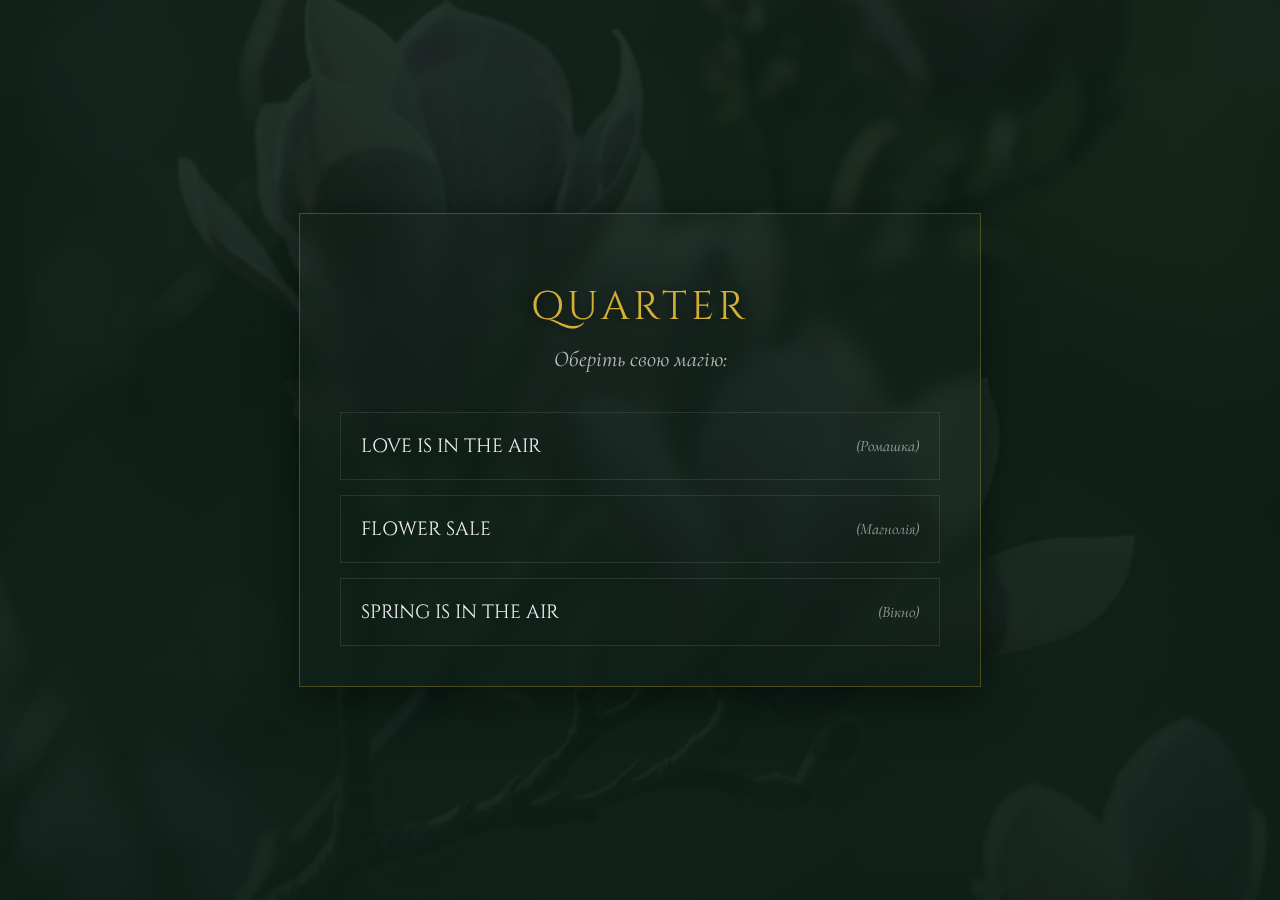
<file: index.html>
<!DOCTYPE html>
<html lang="uk">

<head>
    <meta charset="UTF-8">
    <meta name="viewport" content="width=device-width, initial-scale=1.0">
    <title>Quarter Flower Lab</title>
    <link rel="preconnect" href="https://fonts.googleapis.com">
    <link rel="preconnect" href="https://fonts.gstatic.com" crossorigin>
    <link
        href="https://fonts.googleapis.com/css2?family=Cinzel:wght@400;700&family=Cormorant+Garamond:wght@400;600&display=swap"
        rel="stylesheet">
    <style>
        :root {
            --bg-color: #0b1e16;
            --gold: #d4af37;
            --text: #f0f0f0;
        }

        body {
            margin: 0;
            padding: 0;
            font-family: 'Cinzel', serif;
            background-color: var(--bg-color);
            color: var(--text);
            display: flex;
            justify-content: center;
            align-items: center;
            min-height: 100vh;
            background: linear-gradient(rgba(11, 30, 22, 0.9), rgba(11, 30, 22, 0.95)), url('magnolia_bg.jpg') no-repeat center center fixed;
            background-size: cover;
        }

        .container {
            width: 90%;
            max-width: 600px;
            text-align: center;
            padding: 40px;
            border: 1px solid rgba(212, 175, 55, 0.3);
            backdrop-filter: blur(10px);
            box-shadow: 0 10px 40px rgba(0, 0, 0, 0.5);
        }

        h1 {
            font-size: 2.5rem;
            color: var(--gold);
            margin-bottom: 10px;
            letter-spacing: 4px;
            font-weight: 400;
            text-transform: uppercase;
            text-shadow: 0 2px 10px rgba(0, 0, 0, 0.5);
        }

        .subtitle {
            font-family: 'Cormorant Garamond', serif;
            font-size: 1.4rem;
            color: rgba(255, 255, 255, 0.7);
            margin-bottom: 40px;
            font-style: italic;
        }

        .menu-list {
            display: flex;
            flex-direction: column;
            gap: 15px;
        }

        .menu-item {
            position: relative;
            display: block;
            text-decoration: none;
            color: var(--text);
            padding: 20px;
            border: 1px solid rgba(255, 255, 255, 0.1);
            transition: all 0.4s cubic-bezier(0.25, 0.8, 0.25, 1);
            overflow: hidden;
        }

        .menu-item::before {
            content: '';
            position: absolute;
            top: 0;
            left: 0;
            width: 0%;
            height: 100%;
            background: rgba(212, 175, 55, 0.1);
            transition: width 0.4s ease;
            z-index: 0;
        }

        .menu-item:hover::before {
            width: 100%;
        }

        .menu-item:hover {
            border-color: var(--gold);
            transform: translateY(-2px);
            box-shadow: 0 5px 15px rgba(0, 0, 0, 0.3);
            letter-spacing: 2px;
        }

        .item-text {
            position: relative;
            z-index: 1;
            font-size: 1.2rem;
            text-transform: uppercase;
            display: flex;
            justify-content: space-between;
            align-items: center;
        }

        .item-text span:last-child {
            font-size: 1rem;
            opacity: 0.6;
            font-family: 'Cormorant Garamond', serif;
            text-transform: none;
            font-style: italic;
        }
    </style>
</head>

<body>

    <div class="container">
        <h1>Quarter</h1>
        <div class="subtitle">Оберіть свою магію:</div>

        <div class="menu-list">

            <a href="daisy.html" class="menu-item">
                <div class="item-text">
                    <span>Love is in the air</span>
                    <span>(Ромашка)</span>
                </div>
            </a>
            <a href="magnolia.html" class="menu-item">
                <div class="item-text">
                    <span>Flower sale</span>
                    <span>(Магнолія)</span>
                </div>
            </a>
            <a href="window.html" class="menu-item">
                <div class="item-text">
                    <span>Spring is in the air</span>
                    <span>(Вікно)</span>
                </div>
            </a>
        </div>
    </div>

</body>

</html>
</file>
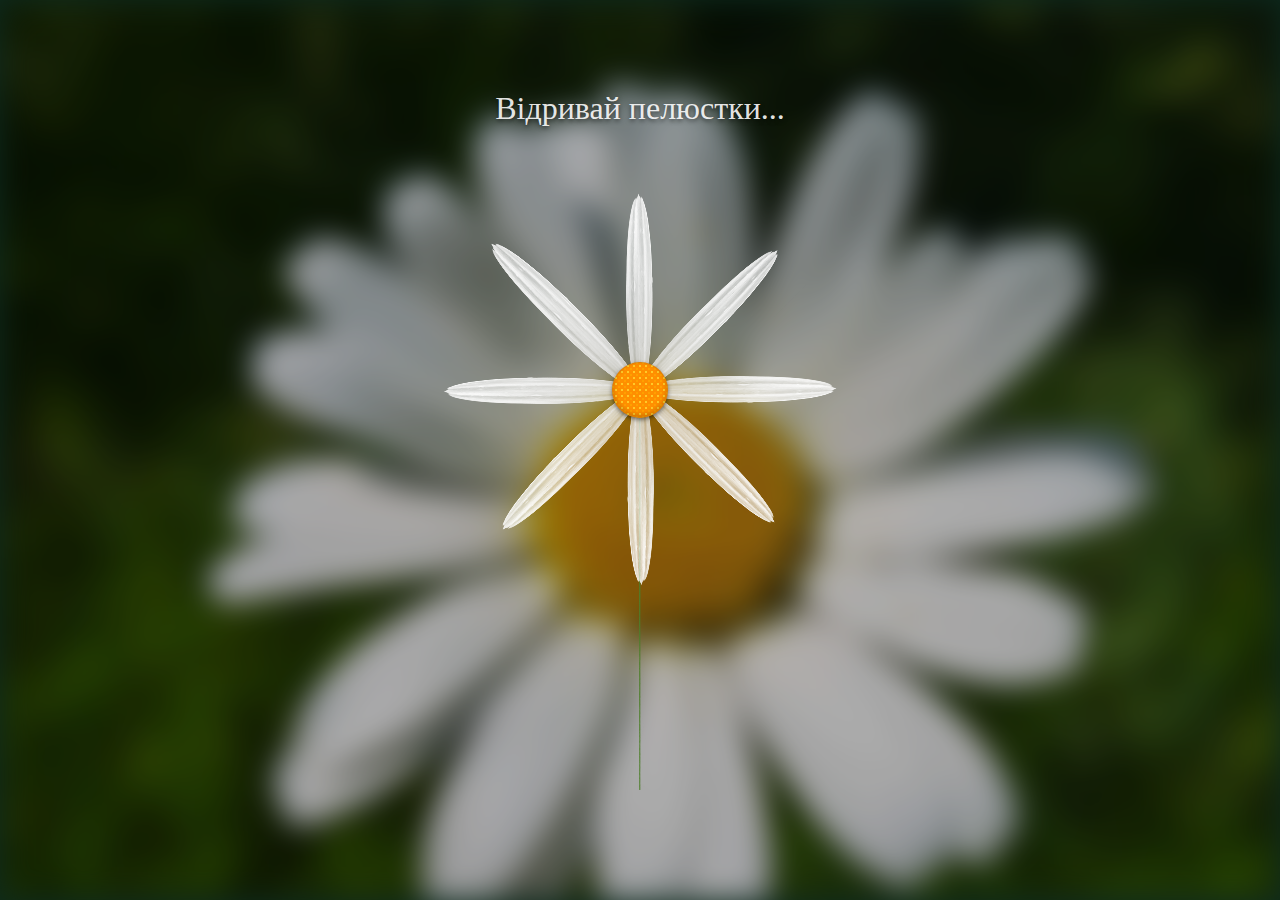
<file: daisy.html>
<!DOCTYPE html>
<html lang="uk">

<head>
    <meta charset="UTF-8">
    <meta name="viewport" content="width=device-width, initial-scale=1.0">
    <title>Ромашка</title>
    <link rel="stylesheet" href="styles.css">
    <style>
        body {
            margin: 0;
            padding: 0;
            overflow: hidden;
            font-family: 'Cinzel', serif;
            display: flex;
            align-items: center;
            justify-content: center;
            height: 100vh;
        }

        .ambient-bg {
            position: absolute;
            top: 0;
            left: 0;
            width: 100%;
            height: 100%;
            background: url('daisy_ref_bg.jpg') no-repeat center center;
            background-size: cover;
            filter: blur(15px) brightness(0.8);
            z-index: 0;
        }

        .flower-container {
            position: relative;
            width: 400px;
            height: 600px;
            cursor: pointer;
            z-index: 10;
        }

        @media (max-width: 600px) {
            .flower-container {
                transform: scale(0.65);
                transform-origin: center center;
            }
        }

        /* Reverting Mask Logic to previous stable version */
        .masked-element {
            position: absolute;
            -webkit-mask-repeat: no-repeat;
            -webkit-mask-position: center bottom;
            mask-repeat: no-repeat;
            mask-position: center bottom;
            -webkit-mask-mode: luminance;
            mask-mode: luminance;
        }

        /* STEM */
        .flower-stem {
            top: 40%;
            left: 50%;
            width: 14px;
            height: 400px;
            transform: translateX(-50%);
            z-index: 5;
            background: linear-gradient(90deg, #689f38, #558b2f, #33691e);
            -webkit-mask-image: url('daisy_stem.png');
            -webkit-mask-size: 100% 100%;
            -webkit-mask-position: top center;
            filter: brightness(0.9);
        }

        /* CENTER: Keeping the fixed round/large version */
        .flower-center {
            position: absolute;
            top: 40%;
            left: 50%;
            transform: translate(-50%, -50%);
            width: 54px;
            height: 54px;
            z-index: 30;

            background-color: #ff8f00;
            background-image:
                radial-gradient(circle, #ffca28 25%, transparent 30%),
                radial-gradient(circle, #ffa000 25%, transparent 30%);
            background-size: 6px 6px;
            background-position: 0 0, 3px 3px;

            border-radius: 50%;
            box-shadow:
                inset 0 -2px 5px rgba(0, 0, 0, 0.2),
                0 2px 4px rgba(0, 0, 0, 0.5);
            border: 1px solid rgba(0, 0, 0, 0.1);
        }

        /* PETAL: Reverted to previous shape logic */
        .petal {
            top: 40%;
            left: 50%;
            width: 90px;
            height: 220px;

            margin-left: -45px;
            margin-top: -220px;
            transform-origin: bottom center;
            z-index: 10;

            /* Volumetric petal effect using gradients */
            background: linear-gradient(to bottom, #ffffff 0%, #f2f2f2 60%, #e0e0e0 100%);
            background-image:
                radial-gradient(circle at 50% 20%, rgba(255, 255, 255, 1) 0%, rgba(255, 255, 255, 0) 60%),
                repeating-linear-gradient(90deg, transparent 0%, rgba(0, 0, 0, 0.02) 20%, transparent 40%, transparent 100%),
                linear-gradient(to bottom, #ffffff 10%, #f0f0f0 80%, #d9d9d9 100%);

            -webkit-mask-image: url('daisy_petal.png');
            -webkit-mask-size: 100% 100%;
            /* Position handled by .masked-element class */

            filter: drop-shadow(0 4px 6px rgba(0, 0, 0, 0.3));
            transition: transform 0.1s;
        }

        .petal:hover {
            filter: brightness(2.5) drop-shadow(0 0 5px white);
        }

        .petal:active {
            transform: scale(0.95);
        }

        /* Flying Animation */
        .flying-petal {
            position: fixed;
            pointer-events: none;
            z-index: 100;
            width: 60px;
            height: 200px;
            margin-left: -30px;
            margin-top: -200px;
            transform-origin: bottom center;

            background: #ffffff;
            -webkit-mask-image: url('daisy_petal.png');
            -webkit-mask-size: 100% 100%;
            -webkit-mask-mode: luminance;

            filter: drop-shadow(5px 10px 10px rgba(0, 0, 0, 0.2));
        }

        /* Updated Promo Card Style */
        .promo-card {
            background: rgba(255, 255, 255, 0.1);
            backdrop-filter: blur(15px);
            -webkit-backdrop-filter: blur(15px);
            padding: 40px 60px;
            border: 1px solid rgba(255, 255, 255, 0.3);
            border-radius: 4px;
            box-shadow: 0 10px 30px rgba(0, 0, 0, 0.3);
            transform: scale(0.9);
            transition: transform 0.5s ease;
        }

        /* Lead Gen Form Styles */
        .lead-form input {
            background: rgba(255, 255, 255, 0.1);
            border: 1px solid rgba(255, 255, 255, 0.5);
            padding: 12px 20px;
            color: #fff;
            font-family: 'Cinzel', serif;
            font-size: 1rem;
            width: 70%;
            margin-bottom: 15px;
            text-align: center;
            outline: none;
            transition: 0.3s;
        }

        .lead-form input::placeholder {
            color: rgba(255, 255, 255, 0.7);
        }

        .lead-form input:focus {
            border-color: #fceea7;
            background: rgba(255, 255, 255, 0.2);
        }

        .hidden-offer {
            display: none;
            opacity: 0;
            transition: opacity 0.5s ease;
        }

        .hidden-offer.visible {
            display: block;
            opacity: 1;
        }

        #promo {
            position: absolute;
            top: 50%;
            left: 50%;
            transform: translate(-50%, -50%);
            text-align: center;
            width: auto;
            /* Auto width for card */
            max-width: 90%;
            opacity: 0;
            pointer-events: none;
            transition: opacity 1s ease;
            z-index: 40;
            color: white;
            display: flex;
            justify-content: center;
            align-items: center;
        }

        #promo.visible {
            opacity: 1;
            pointer-events: auto;
        }

        #promo.visible .promo-card {
            transform: scale(1);
        }

        #promo h1 {
            font-size: 2.5rem;
            margin: 0 0 15px 0;
            text-transform: uppercase;
            letter-spacing: 2px;
            font-weight: 400;
            text-shadow: 0 2px 10px rgba(0, 0, 0, 0.5);
            color: #fff;
        }

        #promo p {
            font-size: 1.2rem;
            margin-bottom: 25px;
            font-family: 'Cinzel', serif;
            letter-spacing: 1px;
            color: #fceea7;
            /* Gold/Cream tint */
        }

        .btn {
            background: rgba(255, 255, 255, 0.15);
            border: 1px solid #fff;
            color: #fff;
            padding: 12px 40px;
            font-size: 1rem;
            cursor: pointer;
            text-transform: uppercase;
            letter-spacing: 2px;
            transition: 0.3s;
            font-family: 'Cinzel', serif;
        }

        .btn:hover {
            background: #fff;
            color: #1a3c34;
        }
    </style>
</head>

<body>

    <div class="ambient-bg"></div>

    <div
        style="position: absolute; top: 10%; width: 100%; text-align: center; color: rgba(255,255,255,0.9); font-size: 2rem; pointer-events: none; z-index: 5; text-shadow: 0 2px 4px rgba(0,0,0,0.5);">
        Відривай пелюстки...
    </div>

    <div class="flower-container" id="flower">
        <div class="flower-stem masked-element"></div>
        <div class="flower-center"></div>
        <!-- Petals -->
    </div>

    <div id="promo">
        <div class="promo-card" id="promoCard">
            <h1>Love is in the air</h1>

            <!-- FORM -->
            <form class="lead-form" id="emailForm" onsubmit="handleForm(event)">
                <p style="margin-bottom: 20px; color: #fceea7;">
                    Заповніть форму, щоб отримати подарунок і першими дізнаватись про наші спеціальні пропозиції
                </p>
                <input type="hidden" name="source" value="Daisy">
                <input type="text" name="name" placeholder="Ваше Ім'я" required
                    style="display:block; margin: 0 auto 10px auto;">
                <input type="tel" name="contact" placeholder="Ваш номер телефону" required pattern="[0-9+]*"
                    inputmode="numeric" style="display:block; margin: 0 auto 15px auto;">

                <button class="btn" type="submit">Отримати код</button>
            </form>

            <!-- OFFER -->
            <div class="hidden-offer" id="offerResult">
                <p style="margin-bottom: 5px; color: #fceea7; opacity: 1; font-size: 1.8rem; line-height: 1.4;">Даруємо
                    безкоштовну доставку по місту <span style="white-space: nowrap;">13-14 лютого</span></p>
                <h2 style="margin: 20px 0 20px 0; color: #fff;">Ваш код: LOVE14</h2>
                <button class="btn"
                    onclick="window.location.href='https://t.me/quarter_flowers_cv?text=LOVE14%20-%20Free%20Delivery'">Написати
                    в Telegram</button>
            </div>
        </div>
    </div>

    <script>
        const flower = document.getElementById('flower');
        const promo = document.getElementById('promo');
        const center = document.querySelector('.flower-center');
        const stem = document.querySelector('.flower-stem');

        // Reverting count to 8
        let petalCount = 8;
        let petalsRemoved = 0;
        const petals = [];

        for (let i = 0; i < petalCount; i++) {
            const petal = document.createElement('div');
            petal.classList.add('petal');

            // Re-adding the class that handles mask positioning correctly
            petal.classList.add('masked-element');

            const angle = (360 / petalCount) * i;
            const scale = 0.9 + Math.random() * 0.15;

            petal.style.transform = `rotate(${angle}deg) scale(${scale})`;
            petal.dataset.angle = angle;

            flower.appendChild(petal);
            petals.push(petal);
        }

        document.body.addEventListener('click', (e) => {
            if (e.target.closest('#promo')) return;
            if (petalsRemoved >= petalCount) return;
            removePetal();
        });

        function removePetal() {
            const available = petals.filter(p => !p.dataset.removed);
            if (available.length === 0) return;

            const petal = available[Math.floor(Math.random() * available.length)];
            petal.dataset.removed = true;
            petal.style.opacity = '0';

            createFlying(petal);

            petalsRemoved++;
            if (petalsRemoved === petalCount) {
                setTimeout(() => {
                    center.style.transition = 'opacity 1s';
                    center.style.opacity = '0';
                    stem.style.transition = 'opacity 1s';
                    stem.style.opacity = '0';
                    promo.classList.add('visible');
                }, 600);
            }
        }

        function createFlying(origin) {
            const clone = document.createElement('div');
            clone.className = 'flying-petal masked-element';

            const rect = flower.getBoundingClientRect();
            const originY = rect.top + (rect.height * 0.4);
            const originX = rect.left + rect.width / 2;

            clone.style.left = originX + 'px';
            clone.style.top = originY + 'px';
            clone.style.transform = origin.style.transform;

            document.body.appendChild(clone);
            clone.getBoundingClientRect();

            const angle = parseFloat(origin.dataset.angle);
            const dist = 600;
            const rad = angle * Math.PI / 180;
            const dx = Math.sin(rad) * dist + (Math.random() - 0.5) * 150;
            const dy = -Math.cos(rad) * dist + (Math.random() - 0.5) * 150;

            clone.style.transition = 'transform 0.8s cubic-bezier(0.1, 0.7, 1.0, 0.1), opacity 0.5s 0.3s';
            clone.style.transform = `translate(${dx}px, ${dy}px) rotate(${angle + Math.random() * 120}deg) scale(0.6)`;
            clone.style.opacity = '0';

            setTimeout(() => clone.remove(), 800);
        }

        // --- FORM HANDLING ---
        // --- FORM HANDLING ---
        function handleForm(e) {
            e.preventDefault();
            const form = document.getElementById('emailForm');
            const result = document.getElementById('offerResult');
            const btn = form.querySelector('button');
            btn.innerHTML = "Відправка...";

            // Google Form Data
            const FORM_URL = 'https://docs.google.com/forms/d/e/1FAIpQLSfMqCoTyx61dxDnNlKg41ALTi1J6gRdn1R4FGUDplm0SHCtvQ/formResponse';
            const ID_NAME = 'entry.166527665';
            const ID_CONTACT = 'entry.2146130319';

            const nameVal = form.querySelector('input[name="name"]').value;
            const contactVal = form.querySelector('input[name="contact"]').value;
            const finalName = `${nameVal} (Love is in the air)`;

            const formData = new FormData();
            formData.append(ID_NAME, finalName);
            formData.append(ID_CONTACT, contactVal);

            fetch(FORM_URL, { method: 'POST', body: formData, mode: 'no-cors' })
                .then(() => {
                    form.style.display = 'none';
                    result.classList.add('visible');
                })
                .catch(() => {
                    form.style.display = 'none';
                    result.classList.add('visible');
                });
        }
    </script>
</body>

</html>
</file>
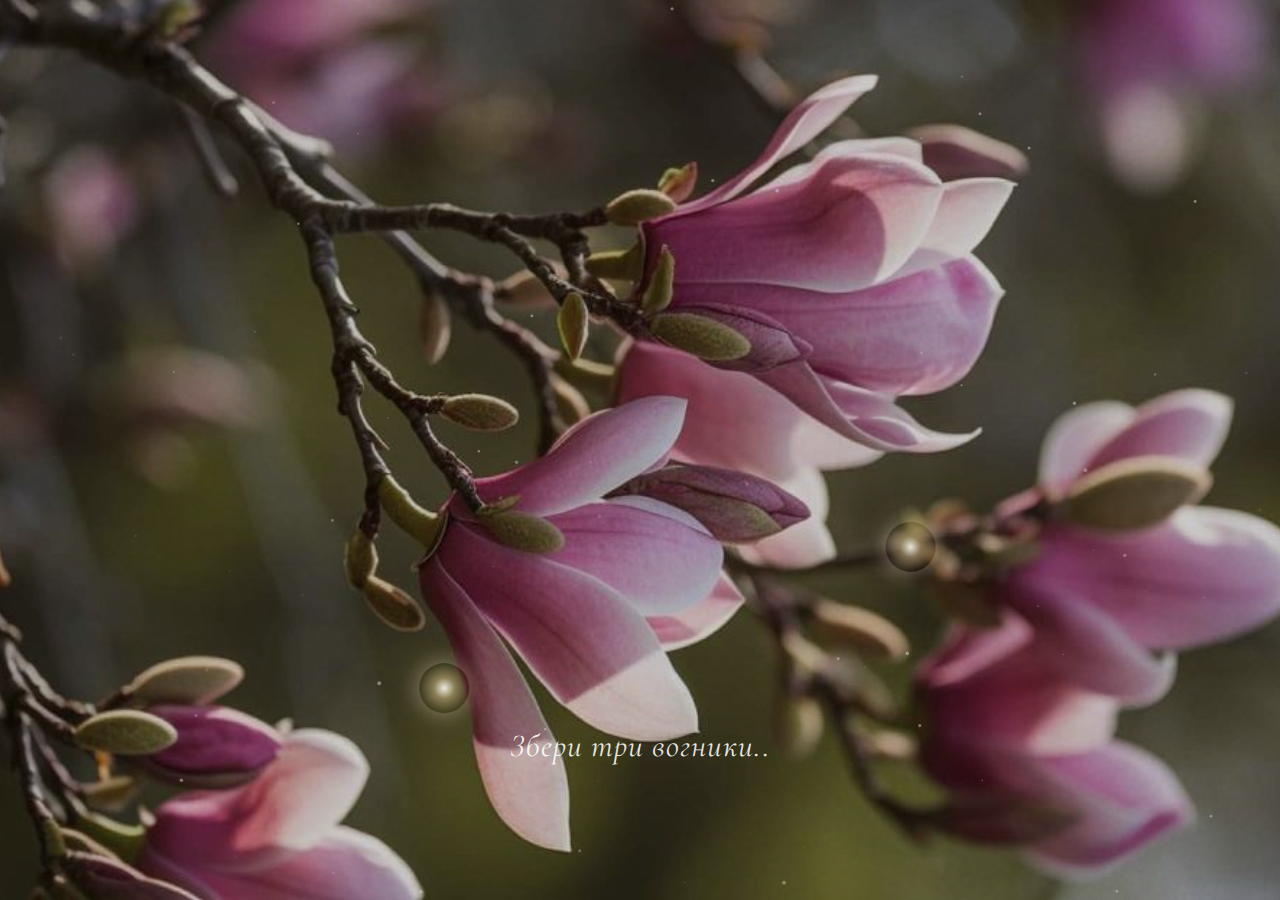
<file: magnolia.html>
<!DOCTYPE html>
<html lang="uk">

<head>
    <meta charset="UTF-8">
    <meta name="viewport" content="width=device-width, initial-scale=1.0, maximum-scale=1.0, user-scalable=no">
    <title>Магнолія - Cinematic Magic</title>
    <link rel="stylesheet" href="styles.css">
    <link rel="preconnect" href="https://fonts.googleapis.com">
    <link rel="preconnect" href="https://fonts.gstatic.com" crossorigin>
    <link
        href="https://fonts.googleapis.com/css2?family=Cinzel:wght@400;700&family=Cormorant+Garamond:wght@400;600&display=swap"
        rel="stylesheet">
    <style>
        body {
            margin: 0;
            padding: 0;
            overflow: hidden;
            display: flex;
            justify-content: center;
            align-items: center;
            height: 100vh;
            font-family: 'Cinzel', serif;
            background: #050505;
            touch-action: none;
        }

        .stage-area {
            position: relative;
            width: 100vw;
            height: 100vh;
            overflow: hidden;
        }

        /* Background with Parallax Hook */
        .bg-layer {
            position: absolute;
            top: 50%;
            left: 50%;
            width: 110vh;
            /* Larger for movement */
            height: 110vw;
            object-fit: cover;
            transform: translate(-50%, -50%) rotate(90deg) scale(1);
            z-index: 0;
            filter: brightness(0.8);
            filter: brightness(0.8);
            /* transition removed to prevent conflict with JS loop */
        }

        /* FILM GRAIN / NOISE OVERLAY - The "Luxe" Texture */
        .noise-overlay {
            position: absolute;
            top: 0;
            left: 0;
            width: 100%;
            height: 100%;
            pointer-events: none;
            z-index: 10;
            opacity: 0.08;
            background: url("data:image/svg+xml,%3Csvg viewBox='0 0 200 200' xmlns='http://www.w3.org/2000/svg'%3E%3Cfilter id='noiseFilter'%3E%3CfeTurbulence type='fractalNoise' baseFrequency='0.8' numOctaves='3' stitchTiles='stitch'/%3E%3C/filter%3E%3Crect width='100%25' height='100%25' filter='url(%23noiseFilter)'/%3E%3C/svg%3E");
            mix-blend-mode: overlay;
        }

        /* Magic Orbs - Base Style (Positioned by JS) */
        .magic-orb {
            position: absolute;
            width: 50px;
            height: 50px;
            border-radius: 50%;
            /* Organic glow gradient */
            background: radial-gradient(circle, rgba(255, 255, 240, 0.9) 0%, rgba(255, 220, 150, 0.4) 30%, rgba(0, 0, 0, 0) 70%);
            box-shadow: 0 0 25px rgba(255, 230, 200, 0.5);
            cursor: pointer;
            z-index: 20;
            opacity: 0;
            /* Fade in */
            mix-blend-mode: screen;
            -webkit-tap-highlight-color: transparent;
            will-change: transform;
        }

        /* Large hit area */
        .magic-orb::after {
            content: '';
            position: absolute;
            top: -20px;
            left: -20px;
            right: -20px;
            bottom: -20px;
        }

        .magic-orb.collected {
            transform: scale(3) !important;
            opacity: 0 !important;
            transition: all 0.4s ease-out;
            pointer-events: none;
        }

        /* Promo UI */
        .promo-content {
            position: absolute;
            top: 50%;
            left: 50%;
            transform: translate(-50%, -50%);
            text-align: center;
            z-index: 30;
            color: #fff;
            width: 90%;
            max-width: 500px;
            pointer-events: none;
        }

        .hidden-card {
            opacity: 0;
            transform: scale(0.9);
            transition: all 0.8s cubic-bezier(0.2, 0.8, 0.2, 1);
            background: rgba(255, 255, 255, 0.1);
            backdrop-filter: blur(20px);
            -webkit-backdrop-filter: blur(20px);
            padding: 40px;
            border: 1px solid rgba(255, 255, 255, 0.2);
            border-radius: 8px;
            box-shadow: 0 20px 60px rgba(0, 0, 0, 0.7);
        }

        .promo-content.revealed .hidden-card {
            opacity: 1;
            transform: scale(1);
            pointer-events: all;
        }

        .task-text {
            position: absolute;
            bottom: 15%;
            width: 100%;
            text-align: center;
            color: rgba(255, 255, 255, 0.7);
            font-family: 'Cormorant Garamond', serif;
            font-style: italic;
            font-size: 1.2rem;
            letter-spacing: 1px;
            pointer-events: none;
            transition: opacity 1s;
        }

        h2 {
            font-size: 3rem;
            margin: 0;
            letter-spacing: 5px;
            font-weight: 400;
        }

        .offer-text {
            display: block;
            margin: 20px 0;
            font-size: 1.2rem;
            color: #fceea7;
            border-top: 1px solid rgba(255, 255, 255, 0.2);
            border-bottom: 1px solid rgba(255, 255, 255, 0.2);
            padding: 20px 0;
            font-family: 'Cinzel';
            line-height: 1.5;
            text-transform: uppercase;
            letter-spacing: 1px;
        }

        button {
            padding: 15px 40px;
            border: 1px solid #fff;
            background: rgba(0, 0, 0, 0.3);
            color: #fff;
            font-family: 'Cinzel';
            cursor: pointer;
            transition: 0.3s;
        }

        button:hover {
            background: #fff;
            color: #000;
        }

        /* Lead Gen Form Styles */
        .lead-form input {
            background: rgba(255, 255, 255, 0.1);
            border: 1px solid rgba(255, 255, 255, 0.4);
            padding: 12px 20px;
            color: #fff;
            font-family: 'Cinzel', serif;
            font-size: 1rem;
            width: 70%;
            margin-bottom: 15px;
            text-align: center;
            outline: none;
            transition: 0.3s;
        }

        .lead-form input::placeholder {
            color: rgba(255, 255, 255, 0.6);
        }

        .lead-form input:focus {
            border-color: #fceea7;
            background: rgba(255, 255, 255, 0.2);
        }

        .hidden-offer {
            display: none;
            opacity: 0;
            transition: opacity 0.5s ease;
        }

        .hidden-offer.visible {
            display: block;
            opacity: 1;
        }

        @media (max-width: 768px) {
            h2 {
                font-size: 2.5rem;
            }

            .hidden-card {
                padding: 30px 20px;
            }
        }

        #dust-canvas {
            position: absolute;
            top: 0;
            left: 0;
            width: 100%;
            height: 100%;
            z-index: 5;
            pointer-events: none;
        }
    </style>
</head>

<body>

    <div class="stage-area" id="stage">
        <!-- Rotated Bg -->
        <img src="magnolia_bg.jpg" class="bg-layer" id="bgLayer" alt="Background">

        <!-- Film Noise -->
        <div class="noise-overlay"></div>

        <!-- Particles -->
        <canvas id="dust-canvas"></canvas>

        <div class="task-text" id="taskText" style="font-size: 2rem; color: rgba(255, 255, 255, 0.9);">Збери три
            вогники..</div>

        <!-- Orbs generated by JS -->
        <div id="orbs-container"></div>

        <div class="promo-content" id="promo">
            <div class="hidden-card" id="promoCard">
                <h2>FLOWER SALE</h2>

                <!-- Step 1: Form -->
                <form class="lead-form" id="emailForm" onsubmit="handleForm(event)">
                    <p style="margin-bottom: 20px; color: #ddd; font-family: 'Cormorant Garamond'; font-size: 1.2rem;">
                        Заповніть форму, щоб отримати подарунок і першими дізнаватись про наші спеціальні пропозиції
                    </p>
                    <input type="text" name="name" placeholder="Ваше Ім'я" required
                        style="display:block; margin: 0 auto 10px auto;">
                    <input type="tel" name="contact" placeholder="Ваш номер телефону" required pattern="[0-9+]*"
                        inputmode="numeric" style="display:block; margin: 0 auto 15px auto;">

                    <button type="submit">Отримати код</button>
                </form>

                <!-- Step 2: The Offer (Hidden initially) -->
                <div class="hidden-offer" id="offerResult">
                    <div class="offer-text">
                        Ваш код: <span style="font-size: 1.4rem; color: #fff;">GIFT300</span><br>
                        <span style="font-size: 1.5rem; text-transform:none; line-height: 1.4;">Даруємо 300 грн на
                            замовлення квітів до кінця місяця</span>
                    </div>
                    <button
                        onclick="window.location.href='https://t.me/quarter_flowers_cv?text=GIFT300%20-%20300UAH'">Відправити
                        код в Telegram</button>
                </div>
            </div>
        </div>
    </div>

    <script>
        // --- CONFIG ---
        const ORB_COUNT = 3;
        const container = document.getElementById('orbs-container');
        let collected = 0;

        // --- BACKGROUND PARALLAX ---
        const bg = document.getElementById('bgLayer');
        let mouseX = 0, mouseY = 0;
        let targetX = 0, targetY = 0;

        window.addEventListener('mousemove', (e) => {
            mouseX = (e.clientX / window.innerWidth - 0.5) * 2; // -1 to 1
            mouseY = (e.clientY / window.innerHeight - 0.5) * 2;
        });

        // Loop for smoothing parallax
        function updateParallax() {
            // Smooth lerp
            targetX += (mouseX - targetX) * 0.05;
            targetY += (mouseY - targetY) * 0.05;

            // Apply transform. Remember base rotation is 90deg.
            // movement should be subtle (20px max)
            const moveX = targetX * 30;
            const moveY = targetY * 30;

            // Maintain the 90deg rotation and centering
            bg.style.transform = `translate(calc(-50% + ${moveX}px), calc(-50% + ${moveY}px)) rotate(90deg) scale(1.05)`;

            requestAnimationFrame(updateParallax);
        }
        updateParallax();


        // --- ORGANIC PHYSICS ORBS ---
        class Orb {
            constructor() {
                this.el = document.createElement('div');
                this.el.className = 'magic-orb';
                container.appendChild(this.el);

                // Initialize random pos (avoid edges)
                this.x = Math.random() * (window.innerWidth - 100) + 50;
                this.y = Math.random() * (window.innerHeight - 100) + 50;

                // Velocity
                this.vx = (Math.random() - 0.5) * 1;
                this.vy = (Math.random() - 0.5) * 1;

                // "Home" position to orbit loosely
                this.homeX = this.x;
                this.homeY = this.y;

                this.interacted = false;

                // Fade in delay
                setTimeout(() => { this.el.style.opacity = '1'; }, Math.random() * 1000);

                // Interactions
                this.el.addEventListener('click', (e) => this.collect(e));
                this.el.addEventListener('touchstart', (e) => { e.preventDefault(); this.collect(e); });
            }

            update() {
                if (this.interacted) return;

                // 1. Organic Random Walk
                this.vx += (Math.random() - 0.5) * 0.05;
                this.vy += (Math.random() - 0.5) * 0.05;

                // 2. Pull towards "Home" (prevents wandering off screen)
                const dx = this.homeX - this.x;
                const dy = this.homeY - this.y;
                this.vx += dx * 0.0005;
                this.vy += dy * 0.0005;

                // 3. Mouse Avoidance / Attraction (Interactive)
                // Let's make them visually "Curious" - Attract slightly
                // Mapping mouse coordinate to actual pixels
                const mx = (mouseX / 2 + 0.5) * window.innerWidth;
                const my = (mouseY / 2 + 0.5) * window.innerHeight;
                const dist = Math.hypot(mx - this.x, my - this.y);

                if (dist < 200) {
                    // Gentle Attraction
                    this.vx += (mx - this.x) * 0.002;
                    this.vy += (my - this.y) * 0.002;
                }

                // Dampening
                this.vx *= 0.96;
                this.vy *= 0.96;

                // Apply
                this.x += this.vx;
                this.y += this.vy;

                this.el.style.transform = `translate(${this.x}px, ${this.y}px)`;
            }

            collect(e) {
                if (this.interacted) return;
                this.interacted = true;
                this.el.classList.add('collected');

                // Burst UI
                const rect = this.el.getBoundingClientRect();
                createBurst(rect.left + rect.width / 2, rect.top + rect.height / 2);

                if (navigator.vibrate) navigator.vibrate(50);

                collected++;
                if (collected === ORB_COUNT) revealPromo();
            }
        }

        const orbs = [];
        for (let i = 0; i < ORB_COUNT; i++) orbs.push(new Orb());

        function loopOrbs() {
            orbs.forEach(o => o.update());
            requestAnimationFrame(loopOrbs);
        }
        loopOrbs();

        // --- SHARED UTILS --- 
        function revealPromo() {
            document.getElementById('taskText').style.opacity = '0';
            setTimeout(() => {
                document.getElementById('promo').classList.add('revealed');
            }, 500);
        }

        function createBurst(x, y) {
            const burst = document.createElement('div');
            burst.style.cssText = `
                position: absolute; left: ${x}px; top: ${y}px;
                width: 100px; height: 100px; background: radial-gradient(white, transparent 70%);
                transform: translate(-50%, -50%) scale(0); z-index: 25; pointer-events: none;
                transition: 0.5s ease-out;
            `;
            document.body.appendChild(burst);
            requestAnimationFrame(() => {
                burst.style.transform = 'translate(-50%, -50%) scale(2)';
                burst.style.opacity = '0';
            });
            setTimeout(() => burst.remove(), 500);
        }

        // --- PARTICLES (Dust) ---
        const canvas = document.getElementById('dust-canvas');
        const ctx = canvas.getContext('2d');
        let particles = [];

        function resize() {
            canvas.width = window.innerWidth;
            canvas.height = window.innerHeight;
        }
        window.addEventListener('resize', resize);
        resize();

        class Dust {
            constructor() { this.reset(); }
            reset() {
                this.x = Math.random() * canvas.width;
                this.y = Math.random() * canvas.height;
                this.size = Math.random() * 2;
                this.alpha = Math.random() * 0.4;
            }
            update() {
                // Parallax shift based on mouse too!
                this.x += (Math.random() - 0.5) * 0.2 + (targetX * -2); // Opposite to background
                this.y += (Math.random() - 0.5) * 0.2 + (targetY * -2);

                // Wrap around
                if (this.x < 0) this.x = canvas.width;
                if (this.x > canvas.width) this.x = 0;
                if (this.y < 0) this.y = canvas.height;
                if (this.y > canvas.height) this.y = 0;
            }
            draw() {
                ctx.fillStyle = `rgba(255, 255, 255, ${this.alpha})`;
                ctx.beginPath();
                ctx.arc(this.x, this.y, this.size, 0, Math.PI * 2);
                ctx.fill();
            }
        }
        for (let i = 0; i < 100; i++) particles.push(new Dust());

        function loopDust() {
            ctx.clearRect(0, 0, canvas.width, canvas.height);
            particles.forEach(p => { p.update(); p.draw(); });
            requestAnimationFrame(loopDust);
        }
        loopDust();

        // --- FORM HANDLING ---
        function handleForm(e) {
            e.preventDefault(); // Stop reload
            const form = document.getElementById('emailForm');
            const result = document.getElementById('offerResult');
            const btn = form.querySelector('button');
            btn.innerHTML = "Відправка...";

            // Google Form Data
            const FORM_URL = 'https://docs.google.com/forms/d/e/1FAIpQLSfMqCoTyx61dxDnNlKg41ALTi1J6gRdn1R4FGUDplm0SHCtvQ/formResponse';
            const ID_NAME = 'entry.166527665';     // Ім'я
            const ID_CONTACT = 'entry.2146130319'; // Контакт

            // Capture data
            const nameVal = form.querySelector('input[name="name"]').value;
            const contactVal = form.querySelector('input[name="contact"]').value;
            // Append Source to name since form has no Source field
            const finalName = `${nameVal} (Flower sale)`;

            const formData = new FormData();
            formData.append(ID_NAME, finalName);
            formData.append(ID_CONTACT, contactVal);

            // Send to Google
            fetch(FORM_URL, {
                method: 'POST',
                body: formData,
                mode: 'no-cors'
            })
                .then(() => {
                    // Success (transition UI)
                    form.style.opacity = '0';
                    setTimeout(() => {
                        form.style.display = 'none';
                        result.classList.add('visible');
                    }, 300);
                })
                .catch(() => {
                    // Even on error, show discount
                    form.style.display = 'none';
                    result.classList.add('visible');
                });
        }
    </script>
</body>

</html>
</file>
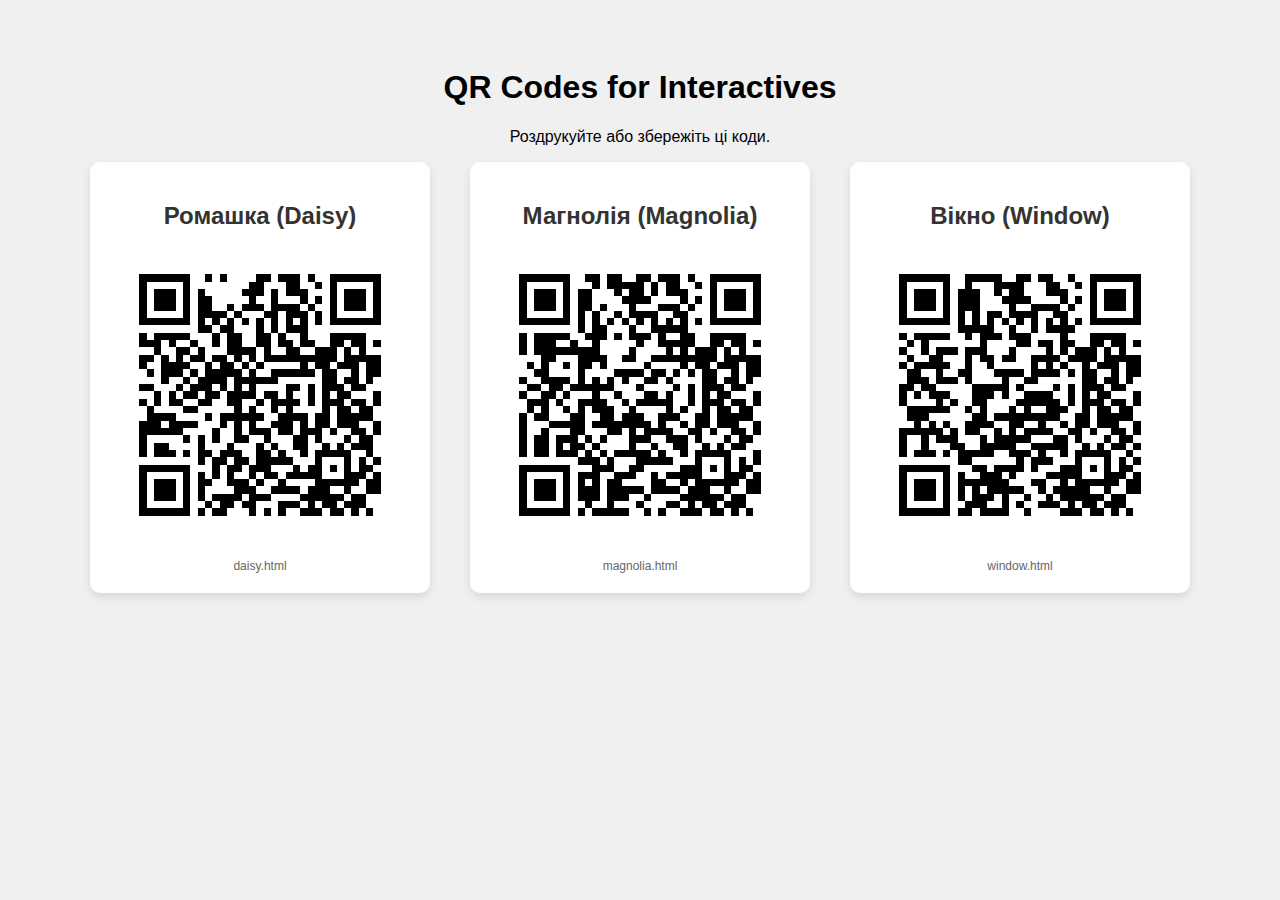
<file: qrcodes.html>
<!DOCTYPE html>
<html lang="uk">

<head>
    <meta charset="UTF-8">
    <meta name="viewport" content="width=device-width, initial-scale=1.0">
    <title>QR Codes - Quarter Flowers</title>
    <style>
        body {
            font-family: sans-serif;
            text-align: center;
            padding: 40px;
            background: #f0f0f0;
        }

        .container {
            display: flex;
            flex-wrap: wrap;
            justify-content: center;
            gap: 40px;
        }

        .qr-card {
            background: white;
            padding: 20px;
            border-radius: 10px;
            box-shadow: 0 4px 10px rgba(0, 0, 0, 0.1);
            width: 300px;
        }

        img {
            width: 100%;
            height: auto;
            image-rendering: pixelated;
        }

        h2 {
            margin-bottom: 15px;
            color: #333;
        }

        .url-text {
            font-size: 12px;
            color: #666;
            word-break: break-all;
            margin-top: 10px;
        }

        @media print {
            body {
                background: white;
            }

            .qr-card {
                box-shadow: none;
                border: 1px solid #ccc;
            }
        }
    </style>
</head>

<body>
    <h1>QR Codes for Interactives</h1>
    <p>Роздрукуйте або збережіть ці коди.</p>

    <div class="container">
        <div class="qr-card">
            <h2>Ромашка (Daisy)</h2>
            <img src="qr_daisy.png" alt="Daisy QR">
            <div class="url-text">daisy.html</div>
        </div>

        <div class="qr-card">
            <h2>Магнолія (Magnolia)</h2>
            <img src="qr_magnolia.png" alt="Magnolia QR">
            <div class="url-text">magnolia.html</div>
        </div>

        <div class="qr-card">
            <h2>Вікно (Window)</h2>
            <img src="qr_window.png" alt="Window QR">
            <div class="url-text">window.html</div>
        </div>
    </div>
</body>

</html>
</file>
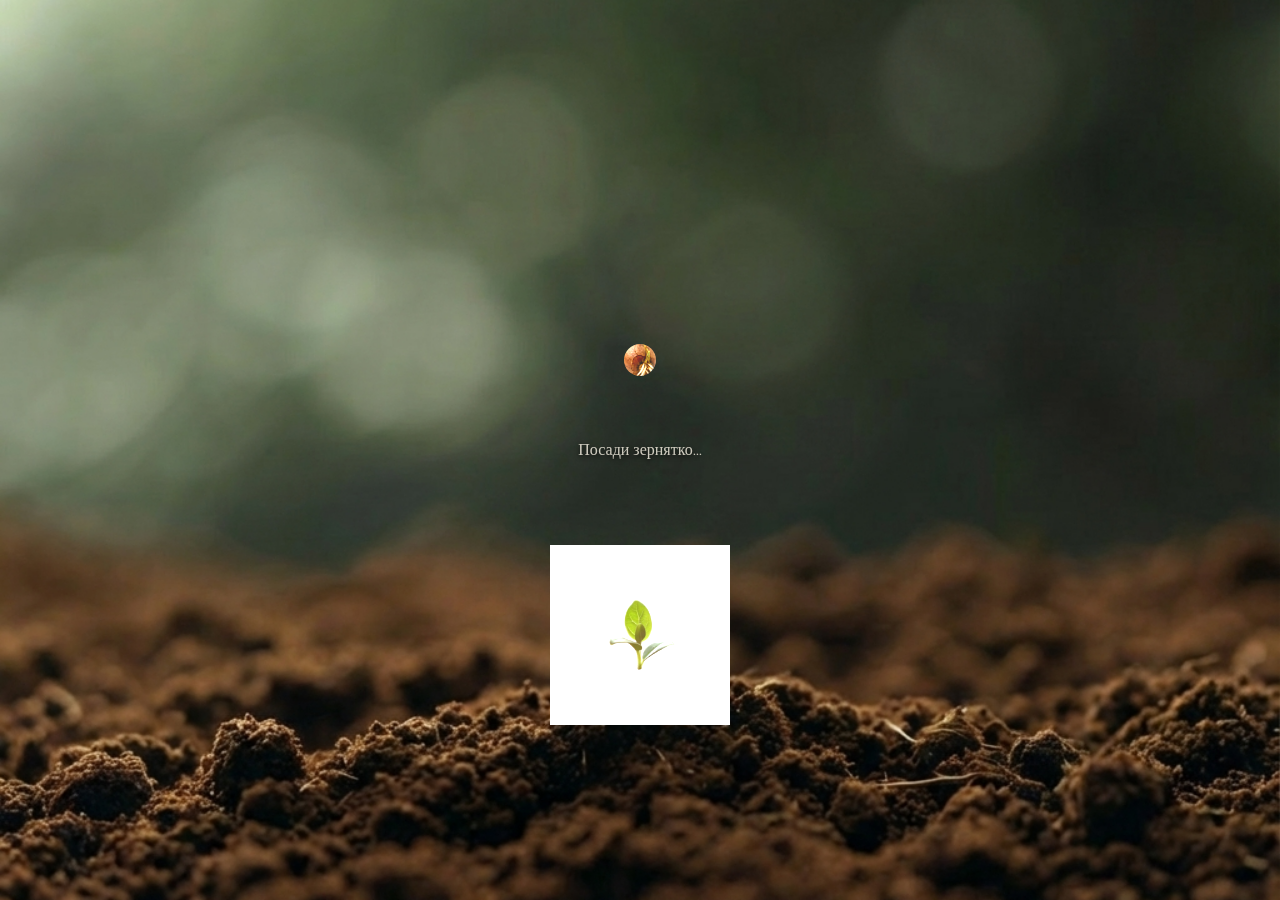
<file: seed.html>
<!DOCTYPE html>
<html lang="uk">

<head>
    <meta charset="UTF-8">
    <meta name="viewport" content="width=device-width, initial-scale=1.0">
    <title>Зернятко</title>
    <link rel="stylesheet" href="styles.css">
    <link rel="preconnect" href="https://fonts.googleapis.com">
    <link rel="preconnect" href="https://fonts.gstatic.com" crossorigin>
    <link
        href="https://fonts.googleapis.com/css2?family=Cinzel:wght@400;700&family=Cormorant+Garamond:wght@400;600&display=swap"
        rel="stylesheet">
    <style>
        body {
            margin: 0;
            padding: 0;
            overflow: hidden;
            background: #000;
        }

        .stage-area {
            width: 100vw;
            height: 100vh;
            position: relative;
            display: flex;
            justify-content: center;
            align-items: center;
            background: url('soil_empty.png') no-repeat center center;
            background-size: cover;
        }

        /* The Animated Plant - Using Mask Reveal for "growing" effect */
        .plant {
            width: 180px;
            height: 250px;
            background: url('plant_iso.png') no-repeat bottom center;
            background-size: contain;
            mix-blend-mode: screen;
            position: absolute;
            bottom: 25%;
            left: 50%;
            transform: translate(-50%, 20%);
            z-index: 5;
            filter: brightness(1.1) contrast(1.1);

            /* The Magic: Mask Animation */
            /* Start: Mask is positioned so only transparent part covers image */
            -webkit-mask-image: linear-gradient(to top, black 50%, transparent 50%);
            -webkit-mask-size: 100% 250%;
            /* Double height mask */
            -webkit-mask-position: 0 100%;
            /* Show transparent part (hidden) */
            mask-image: linear-gradient(to top, black 50%, transparent 50%);
            mask-size: 100% 250%;
            mask-position: 0 100%;

            transition: mask-position 4s ease-out, -webkit-mask-position 4s ease-out;
        }

        .plant.grown {
            -webkit-mask-position: 0 0;
            /* Move mask up to reveal */
            mask-position: 0 0;
        }

        /* The Seed */
        .seed {
            width: 40px;
            /* Smaller */
            height: 40px;
            background: url('avocado_seed.png') no-repeat center center;
            background-size: 150%;
            /* Zoom in more to crop shadow */
            mix-blend-mode: screen;
            clip-path: circle(40% at center);
            /* Tighter crop */

            position: absolute;
            top: 40%;
            left: 50%;
            transform: translate(-50%, -50%);
            cursor: pointer;
            transition: all 1.5s ease-in-out;
            z-index: 10;
            animation: float 4s infinite ease-in-out;
            /* High contrast to bleach background artifacts */
            filter: contrast(1.6) brightness(1.2);
            -webkit-tap-highlight-color: transparent;
            outline: none;
        }

        .seed.planted {
            top: 75%;
            transform: translate(-50%, 0) scale(0.2);
            opacity: 0;
        }

        /* The Watering Can */
        .water-can-container {
            position: absolute;
            top: 15%;
            right: 10%;
            /* More right */
            width: 100px;
            /* Reduced half */
            height: 100px;
            z-index: 20;
            opacity: 0;
            transition: opacity 1s, transform 0.8s ease;
            pointer-events: none;
        }

        .water-can {
            width: 100%;
            height: 100%;
            /* Reverting to white-bg image with multiply for better edge blending than screen */
            background: url('watering_can.png') no-repeat center center / contain;
            mix-blend-mode: screen;
            transform-origin: 20% 50%;
            /* Pivot near spout/body connection? NO, pivot center */
            /* User says spout faces Left. Image faces Left. */
            transition: transform 1s ease-in-out;
            cursor: pointer;
            filter: brightness(1.1) contrast(1.2);
        }

        .water-can-container.visible {
            opacity: 1;
            pointer-events: all;
        }

        .water-can.pouring {
            /* Tilt forward (left) */
            transform: rotate(-45deg) translate(-10px, 10px);
        }

        /* Multiple Rain Streams (Shower effect) */
        .shower-head {
            position: absolute;
            top: 60%;
            left: -20%;
            /* Relative to can container */
            width: 40px;
            height: 100px;
            pointer-events: none;
            opacity: 0;
            transform: rotate(45deg);
            /* Counter-rotate to fall straight */
        }

        .stream {
            position: absolute;
            background: rgba(255, 255, 255, 0.6);
            width: 1px;
            height: 0;
            top: 0;
            border-radius: 2px;
            transition: height 0.2s;
        }

        /* Multiple drops */
        .stream:nth-child(1) {
            left: 0px;
            transition-delay: 0s;
        }

        .stream:nth-child(2) {
            left: 5px;
            transition-delay: 0.1s;
        }

        .stream:nth-child(3) {
            left: 10px;
            transition-delay: 0.05s;
        }

        .stream:nth-child(4) {
            left: 15px;
            transition-delay: 0.15s;
        }

        .shower-head.flowing {
            opacity: 1;
        }

        .shower-head.flowing .stream {
            height: 300px;
            /* Reach ground */
            animation: rainPulse 0.5s infinite alternate;
        }

        @keyframes rainPulse {
            from {
                opacity: 0.5;
            }

            to {
                opacity: 1;
            }
        }

        /* Updated Promo Card */
        .promo-card {
            position: absolute;
            top: 50%;
            left: 50%;
            transform: translate(-50%, -50%) scale(0.9);
            opacity: 0;
            /* Transparent bg */
            background: rgba(255, 255, 255, 0.05);
            /* Glassmorphism */
            backdrop-filter: blur(10px);
            -webkit-backdrop-filter: blur(10px);
            padding: 40px 60px;
            border: 1px solid rgba(255, 255, 255, 0.2);
            text-align: center;
            transition: all 1s ease 1s;
            pointer-events: none;
            z-index: 40;
            border-radius: 4px;
        }

        .promo-card h2 {
            font-family: 'Cinzel', serif;
            color: #d4af37;
            margin-bottom: 10px;
            font-size: 2.5rem;
            letter-spacing: 2px;
            text-shadow: 0 2px 10px rgba(0, 0, 0, 0.5);
        }

        .promo-card p {
            font-family: 'Cormorant Garamond', serif;
            color: #f7f1e3;
            font-size: 1.5rem;
        }

        .promo-card.show {
            transform: translate(-50%, -50%) scale(1);
            opacity: 1;
            pointer-events: all;
        }

        @keyframes float {

            0%,
            100% {
                transform: translate(-50%, -50%) translateY(0);
            }

            50% {
                transform: translate(-50%, -50%) translateY(-10px);
            }
        }
    </style>
</head>

<body>
    <div class="stage-area">
        <!-- The Plant  -->
        <div class="plant" id="plant"></div>

        <div class="seed" id="seed"></div>

        <div class="water-can-container" id="canContainer">
            <div class="water-can" id="waterCan"></div>
            <!-- Shower Streams attached to Can -->
            <div class="shower-head" id="showerHead">
                <div class="stream"></div>
                <div class="stream"></div>
                <div class="stream"></div>
                <div class="stream"></div>
            </div>
        </div>

        <div class="instruction" id="instruction"
            style="font-family: 'Cinzel', serif; opacity: 0.8; text-shadow: 0 2px 5px #000;">Посади зернятко...</div>

        <div class="promo-card" id="promoCard">
            <h2>Grow with Quarter</h2>
            <p>-15% на перше замовлення</p>
            <br>
            <button onclick="location.href='index.html'"
                style="background: transparent; border: 1px solid #d4af37; color: #d4af37; padding: 10px 30px; cursor: pointer; font-family: 'Cinzel', serif; font-size: 1rem; transition: all 0.3s;">Готово</button>
        </div>
    </div>

    <script>
        const seed = document.getElementById('seed');
        const plant = document.getElementById('plant');
        const canContainer = document.getElementById('canContainer');
        const waterCan = document.getElementById('waterCan');
        const showerHead = document.getElementById('showerHead');
        const instruction = document.getElementById('instruction');
        const promoCard = document.getElementById('promoCard');

        let state = 'start';

        seed.addEventListener('click', () => {
            if (state === 'start') {
                seed.classList.add('planted');
                instruction.textContent = "Зернятку потрібна вода...";
                state = 'planted';
                setTimeout(() => {
                    canContainer.classList.add('visible');
                }, 800);
            }
        });

        waterCan.addEventListener('click', () => {
            if (state === 'planted') {
                waterCan.classList.add('pouring');

                setTimeout(() => {
                    showerHead.classList.add('flowing');
                    instruction.textContent = "Спостерігай за життям...";
                }, 400);

                state = 'watered';

                // Stop water and Grow
                setTimeout(() => {
                    showerHead.classList.remove('flowing'); // Stop rain
                    waterCan.classList.remove('pouring');
                    setTimeout(() => canContainer.style.opacity = '0', 500);

                    // Trigger Growth Reveal
                    plant.classList.add('grown');
                }, 2500);

                // Show Promo
                setTimeout(() => {
                    instruction.style.opacity = '0';
                    promoCard.classList.add('show');
                }, 5500);
            }
        });
    </script>
</body>

</html>
</file>
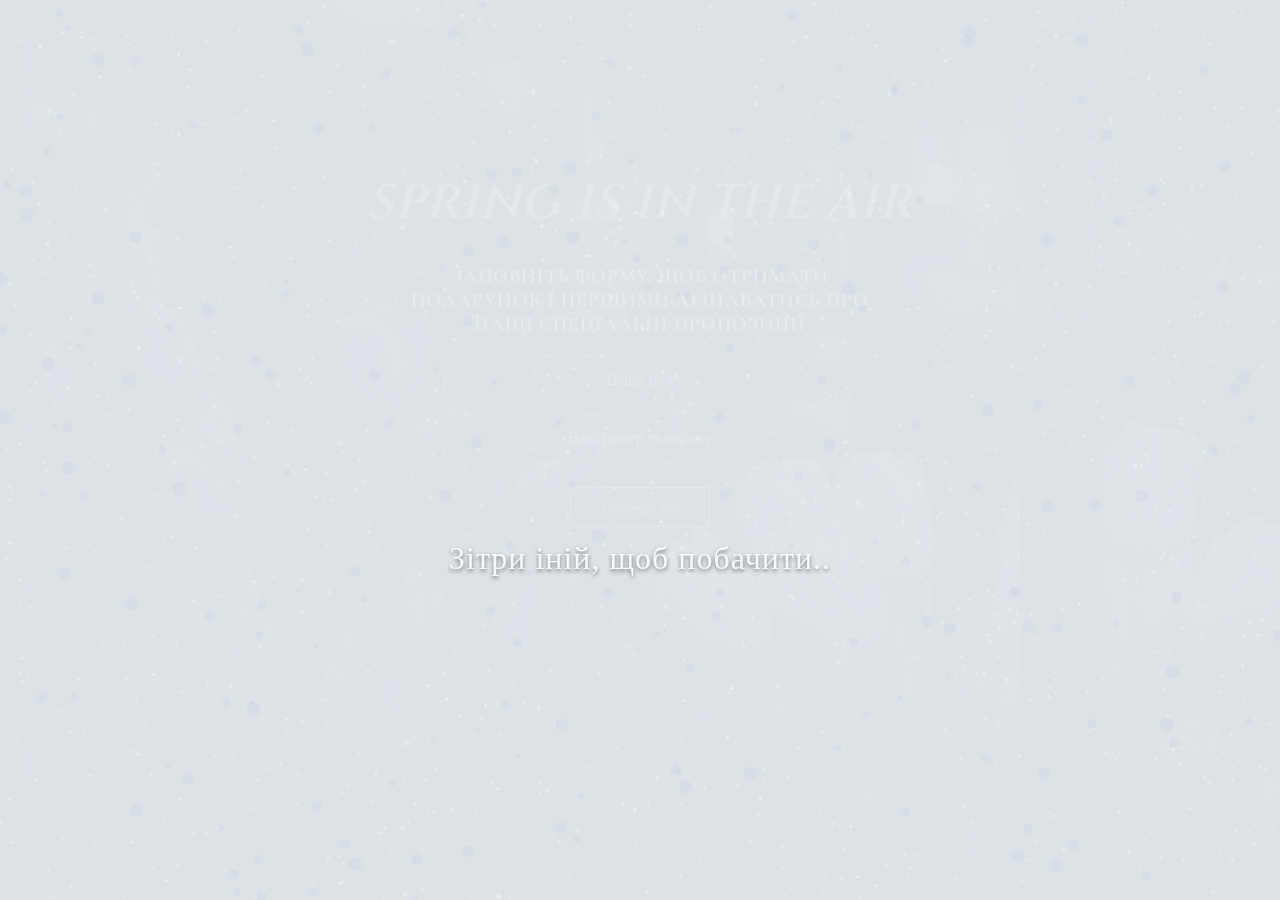
<file: window.html>
<!DOCTYPE html>
<html lang="uk">

<head>
    <meta charset="UTF-8">
    <meta name="viewport" content="width=device-width, initial-scale=1.0">
    <title>Засніжене Вікно</title>
    <link rel="stylesheet" href="styles.css">
    <link rel="preconnect" href="https://fonts.googleapis.com">
    <link rel="preconnect" href="https://fonts.gstatic.com" crossorigin>
    <link
        href="https://fonts.googleapis.com/css2?family=Cinzel:wght@400;700&family=Cormorant+Garamond:wght@400;600&family=Playfair+Display:ital,wght@0,400;0,700;1,400&display=swap"
        rel="stylesheet">
    <style>
        body {
            background: #0d291e;
            margin: 0;
            overflow: hidden;
        }

        #container {
            position: relative;
            width: 100vw;
            height: 100vh;
        }

        /* The beautiful shop behind the fog */
        #shop-view {
            width: 100%;
            height: 100%;
            /* Pine background with dark overlay for text readability */
            background: linear-gradient(rgba(0, 0, 0, 0.4), rgba(0, 0, 0, 0.6)), url('tulips_bg.png') no-repeat center center;
            background-size: cover;
            display: flex;
            flex-direction: column;
            justify-content: center;
            align-items: center;
            color: #d4af37;
            /* Gold text */
            user-select: none;
            text-align: center;
        }

        h1 {
            font-family: 'Cinzel', 'Trajan Pro', serif;
            font-size: 3rem;
            margin-bottom: 0.5rem;
            letter-spacing: 1px;
            /* Tighter, more elegant spacing */
            text-shadow: 0 4px 20px rgba(0, 0, 0, 0.8);
            text-transform: uppercase;
            font-weight: 600;
        }

        p {
            font-family: 'WensleyDemo', 'Cormorant Garamond', serif;
            font-size: 1.8rem;
            letter-spacing: 1px;
            text-transform: uppercase;
            color: #f7f1e3;
            text-shadow: 0 2px 10px rgba(0, 0, 0, 0.9);
            font-weight: 600;
        }

        canvas {
            position: absolute;
            top: 0;
            left: 0;
            z-index: 10;
            cursor: pointer;
            touch-action: none;
            /* Important for preventing scroll on mobile */
        }

        .instruction-overlay {
            position: absolute;
            top: 60%;
            width: 100%;
            z-index: 20;
            color: rgba(255, 255, 255, 0.9);
            pointer-events: none;
            font-size: 1.1rem;
            text-align: center;
            letter-spacing: 1px;
            font-weight: 300;
            text-shadow: 0 2px 4px rgba(0, 0, 0, 0.5);
        }

        /* Lead Gen Form Styles */
        .lead-form input {
            background: rgba(0, 0, 0, 0.4);
            /* Darker for Window */
            border: 1px solid rgba(255, 255, 255, 0.4);
            padding: 12px 20px;
            color: #fff;
            font-family: 'Cinzel', serif;
            font-size: 1rem;
            width: 70%;
            margin-bottom: 15px;
            text-align: center;
            outline: none;
            transition: 0.3s;
        }

        .lead-form input::placeholder {
            color: rgba(255, 255, 255, 0.7);
        }

        .lead-form input:focus {
            border-color: #d4af37;
            background: rgba(0, 0, 0, 0.6);
        }

        .hidden-offer {
            display: none;
            opacity: 0;
            transition: opacity 0.5s ease;
        }

        .hidden-offer.visible {
            display: block;
            opacity: 1;
        }
    </style>
</head>

<body>
    <div id="container">
        <!-- The Content Behind -->
        <div id="shop-view">
            <h1>SPRING IS IN THE AIR</h1>

            <div id="promoCard" style="width: 100%; max-width: 500px;">
                <!-- FORM -->
                <form class="lead-form" id="emailForm" onsubmit="handleForm(event)">
                    <p style="margin-bottom: 20px; color: #f7f1e3; font-size: 1.2rem;">
                        Заповніть форму, щоб отримати подарунок і першими дізнаватись про наші спеціальні пропозиції
                    </p>
                    <input type="hidden" name="source" value="Window">
                    <input type="text" name="name" placeholder="Ваше Ім'я" required
                        style="display:block; margin: 0 auto 10px auto;">
                    <input type="tel" name="contact" placeholder="Ваш номер телефону" required pattern="[0-9+]*"
                        inputmode="numeric" style="display:block; margin: 0 auto 15px auto;">

                    <button
                        style="background: transparent; border: 1px solid #d4af37; color: #d4af37; padding: 10px 30px; cursor: pointer; font-family: 'Cinzel'; transition:0.3s;"
                        type="submit">Отримати код</button>
                </form>

                <!-- OFFER -->
                <div class="hidden-offer" id="offerResult"
                    style="text-align: center; width: 100%; display: flex; flex-direction: column; align-items: center;">
                    <div
                        style="border: 1px solid #d4af37; padding: 20px; margin-top: 20px; background: rgba(0,0,0,0.3); max-width: 80%;">
                        <p style="margin: 0; color: #d4af37; font-size: 1.5rem; letter-spacing: 2px;">Ваш код:
                            TULIPS8</p>
                        <p style="margin: 5px 0 0 0; font-size: 1rem; opacity: 0.8;">-8% на передзамовлення тюльпанів до
                            8 березня ❤️</p>
                    </div>
                    <button onclick="window.location.href='https://t.me/quarter_flowers_cv?text=TULIPS8%20-8%25'"
                        style="background: transparent; border: 1px solid #d4af37; color: #d4af37; padding: 10px 30px; cursor: pointer; font-family: 'Cinzel'; margin-top: 20px; transition:0.3s; width: auto; max-width: 80%;">
                        Написати в Telegram
                    </button>
                </div>
            </div>

            <br>

        </div>

        <div class="instruction-overlay" id="hint" style="font-size: 2rem;">Зітри іній, щоб побачити..</div>

        <!-- The Fog -->
        <canvas id="fogCanvas"></canvas>
    </div>

    <script>
        const canvas = document.getElementById('fogCanvas');
        const ctx = canvas.getContext('2d');
        const hint = document.getElementById('hint');
        let isDrawing = false;

        function resize() {
            canvas.width = window.innerWidth;
            canvas.height = window.innerHeight;
            drawFoggyGlass();
        }

        function drawFoggyGlass() {
            // 1. Base Fog Layer (Steamy Grey-White)
            // High opacity so they can't see the code yet, but lighter than solid wall
            ctx.fillStyle = "rgba(230, 235, 240, 0.96)";
            ctx.fillRect(0, 0, canvas.width, canvas.height);

            // 2. Condensation Texture (Thousands of tiny droplets)
            for (let i = 0; i < 5000; i++) {
                ctx.fillStyle = `rgba(255, 255, 255, ${Math.random() * 0.4})`;
                ctx.beginPath();
                // Random small droplets
                ctx.arc(Math.random() * canvas.width, Math.random() * canvas.height, Math.random() * 2, 0, Math.PI * 2);
                ctx.fill();
            }

            // 3. Some larger "drips" or variations
            for (let i = 0; i < 200; i++) {
                ctx.fillStyle = `rgba(200, 210, 220, 0.3)`;
                ctx.beginPath();
                ctx.arc(Math.random() * canvas.width, Math.random() * canvas.height, Math.random() * 5 + 2, 0, Math.PI * 2);
                ctx.fill();
            }
        }

        function getMousePos(e) {
            const rect = canvas.getBoundingClientRect();
            return {
                x: e.clientX - rect.left,
                y: e.clientY - rect.top
            };
        }

        let totalWipeTime = 0;
        let lastWipeTime = 0;
        let isRevealed = false;

        function wipe(x, y) {
            ctx.globalCompositeOperation = 'destination-out';

            // Create a "Warm Hand" gradient for the wipe brush
            const gradient = ctx.createRadialGradient(x, y, 10, x, y, 45);
            gradient.addColorStop(0, "rgba(0,0,0,1)"); // Center fully clear
            gradient.addColorStop(0.5, "rgba(0,0,0,0.5)"); // Soft edge
            gradient.addColorStop(1, "rgba(0,0,0,0)"); // Fade out

            ctx.fillStyle = gradient;
            ctx.beginPath();
            ctx.arc(x, y, 45, 0, Math.PI * 2, false);
            ctx.fill();

            if (hint.style.opacity !== '0') {
                hint.style.opacity = '0';
                hint.style.transition = 'opacity 0.8s';
            }

            // Accumulate active wiping time
            const now = Date.now();
            // If the last wipe was less than 100ms ago, we consider it continuous scrubbing
            if (now - lastWipeTime < 100) {
                totalWipeTime += (now - lastWipeTime);
            }
            lastWipeTime = now;

            if (totalWipeTime > 5000 && !isRevealed) {
                revealRest();
                isRevealed = true;
            }
        }

        // Mouse Events
        canvas.addEventListener('mousedown', (e) => {
            isDrawing = true;
            lastWipeTime = Date.now(); // Reset timestamp on new stroke start
            const pos = getMousePos(e);
            wipe(pos.x, pos.y);
        });

        canvas.addEventListener('mousemove', (e) => {
            if (isDrawing) {
                const pos = getMousePos(e);
                wipe(pos.x, pos.y);
            }
        });

        window.addEventListener('mouseup', () => {
            isDrawing = false;
        });

        // Touch Events for mobile
        canvas.addEventListener('touchstart', (e) => {
            e.preventDefault(); // prevent scrolling
            isDrawing = true;
            lastWipeTime = Date.now(); // Reset timestamp on new stroke start
            const touch = e.touches[0];
            const rect = canvas.getBoundingClientRect();
            wipe(touch.clientX - rect.left, touch.clientY - rect.top);
        }, { passive: false });

        canvas.addEventListener('touchmove', (e) => {
            e.preventDefault();
            if (isDrawing) {
                const touch = e.touches[0];
                const rect = canvas.getBoundingClientRect();
                wipe(touch.clientX - rect.left, touch.clientY - rect.top);
            }
        }, { passive: false });

        window.addEventListener('resize', resize);

        // Init
        resize();

        // --- AUTH & CLEANUP ---

        function revealRest() {
            canvas.style.transition = 'opacity 2.5s ease-out';
            canvas.style.opacity = '0';
            // Allow clicks to pass through to the form
            canvas.style.pointerEvents = 'none';
        }

        // --- FORM HANDLING ---
        function handleForm(e) {
            e.preventDefault();
            const form = document.getElementById('emailForm');
            const result = document.getElementById('offerResult');
            const btn = form.querySelector('button');
            btn.innerHTML = "Відправка...";

            // Google Form Data
            const FORM_URL = 'https://docs.google.com/forms/d/e/1FAIpQLSfMqCoTyx61dxDnNlKg41ALTi1J6gRdn1R4FGUDplm0SHCtvQ/formResponse';
            const ID_NAME = 'entry.166527665';
            const ID_CONTACT = 'entry.2146130319';

            const nameVal = form.querySelector('input[name="name"]').value;
            const contactVal = form.querySelector('input[name="contact"]').value;
            const finalName = `${nameVal} (Spring is in the air)`;

            const formData = new FormData();
            formData.append(ID_NAME, finalName);
            formData.append(ID_CONTACT, contactVal);

            fetch(FORM_URL, { method: 'POST', body: formData, mode: 'no-cors' })
                .then(() => {
                    form.style.display = 'none';
                    result.classList.add('visible');
                })
                .catch(() => {
                    form.style.display = 'none';
                    result.classList.add('visible');
                });
        }
    </script>
</body>

</html>
</file>
<file: styles.css>
:root {
    --bg-color: #0d291e; /* Deep Forest Green */
    --text-color: #f7f1e3; /* Creamy White */
    --accent-gold: #d4af37;
    --flower-white: #ffffff;
    --flower-center: #ffcc00;
}

body {
    margin: 0;
    padding: 0;
    font-family: 'Times New Roman', serif;
    background-color: var(--bg-color);
    color: var(--text-color);
    display: flex;
    justify-content: center;
    align-items: center;
    min-height: 100vh;
    overflow: hidden;
}

.container {
    text-align: center;
    width: 100%;
    max-width: 600px;
}

h1 {
    font-weight: normal;
    font-style: italic;
    letter-spacing: 2px;
}

button {
    background: transparent;
    border: 1px solid var(--text-color);
    color: var(--text-color);
    padding: 10px 20px;
    margin: 10px;
    cursor: pointer;
    font-family: inherit;
    transition: all 0.3s ease;
}

button:hover {
    background: var(--text-color);
    color: var(--bg-color);
}

.hidden {
    display: none !important;
    opacity: 0;
    pointer-events: none;
}

.fade-in {
    animation: fadeIn 1s forwards;
}

@keyframes fadeIn {
    from { opacity: 0; }
    to { opacity: 1; }
}
</file>
